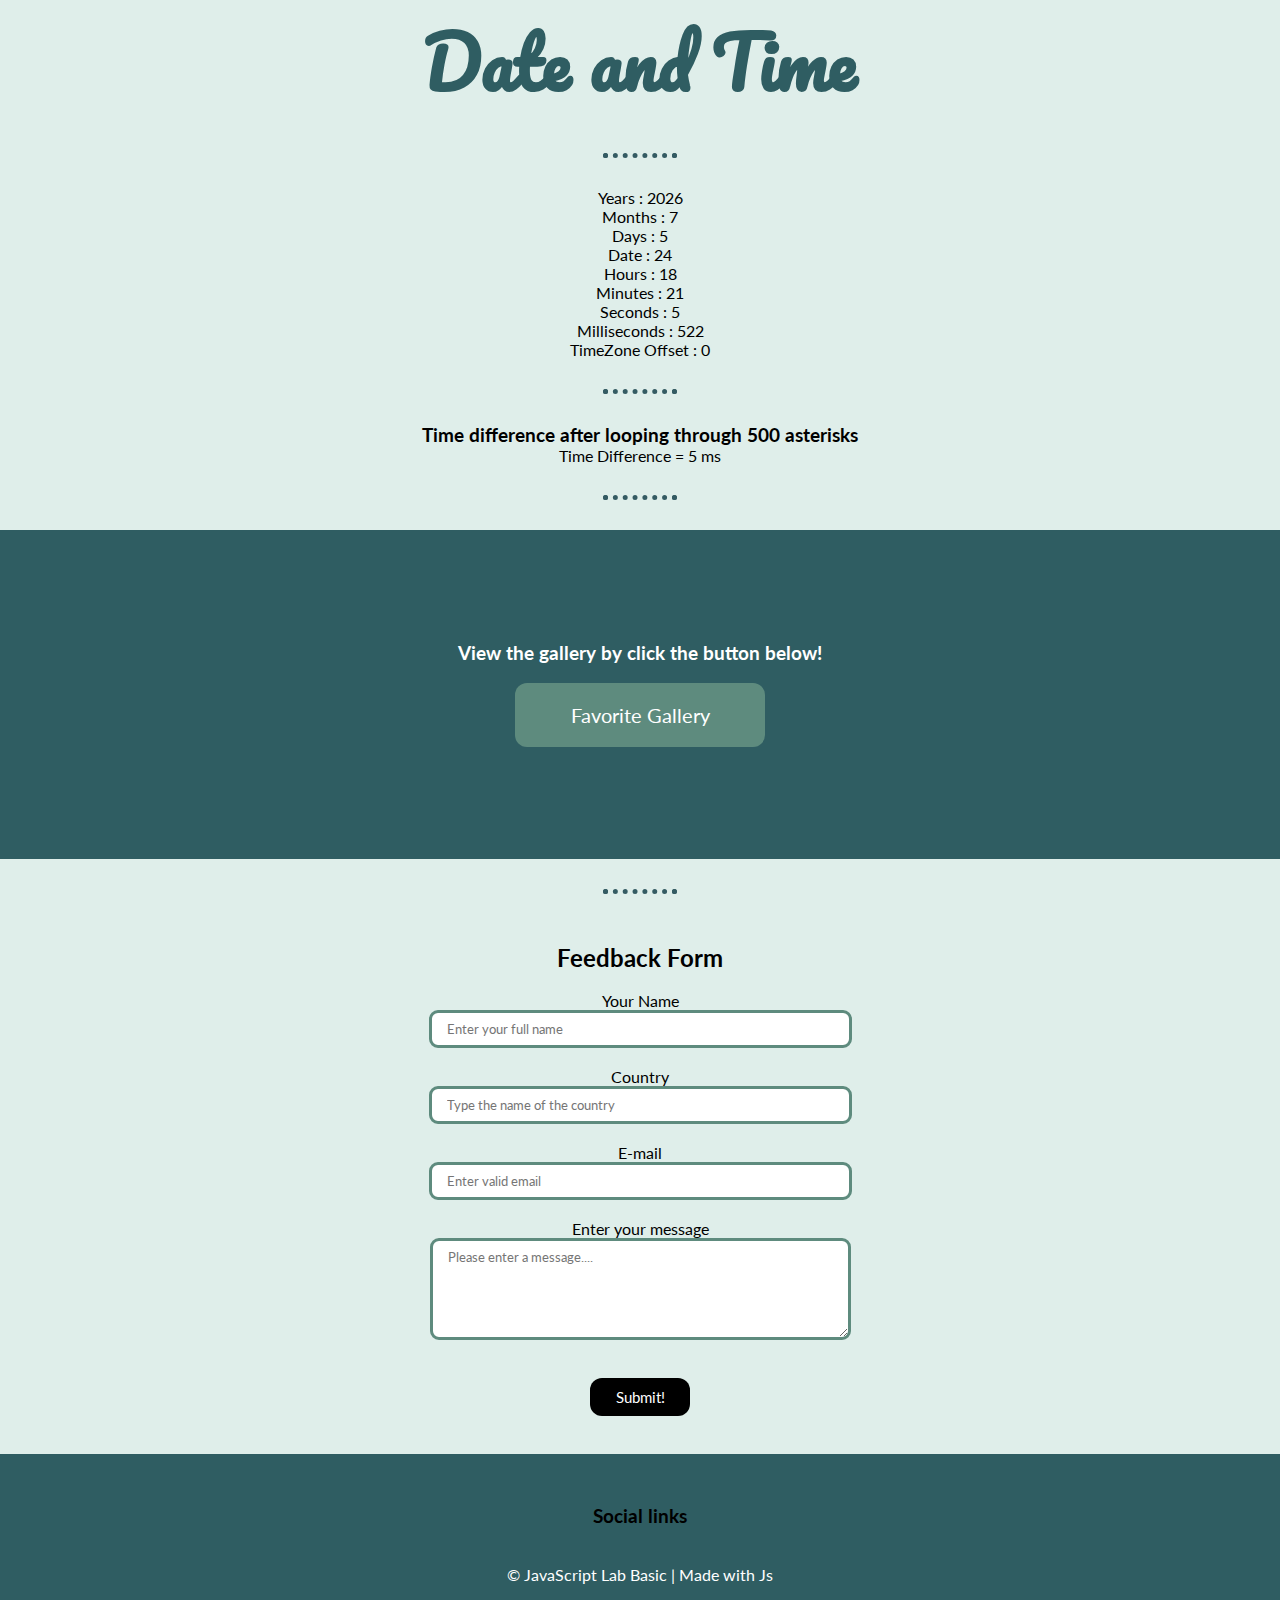
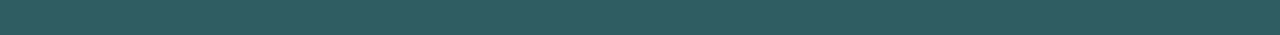
<file: index.html>
<!DOCTYPE xhtml>
<html lang="en">

<head>
  <meta charset="UTF-8">
  <meta http-equiv="X-UA-Compatible" content="IE=edge">
  <meta name="viewport" content="width=device-width, initial-scale=1.0">
  <link rel="stylesheet" href="css/styles.css">
  <link rel="preconnect" href="https://fonts.googleapis.com">
  <link rel="preconnect" href="https://fonts.gstatic.com" crossorigin>
  <link href="https://fonts.googleapis.com/css2?family=Lato:wght@700&display=swap" rel="stylesheet">
  <link rel="preconnect" href="https://fonts.googleapis.com">
  <link rel="preconnect" href="https://fonts.gstatic.com" crossorigin>
  <link rel='stylesheet' href='https://cdnjs.cloudflare.com/ajax/libs/font-awesome/5.9.0/css/all.min.css' integrity='sha512-q3eWabyZPc1XTCmF+8/LuE1ozpg5xxn7iO89yfSOd5/oKvyqLngoNGsx8jq92Y8eXJ/IRxQbEC+FGSYxtk2oiw==' crossorigin='anonymous' />
  <link href="https://fonts.googleapis.com/css2?family=Lato:wght@700&family=Pacifico&display=swap" rel="stylesheet">
  <title>JavaScript-Basic</title>
</head>

<body>

  <div class="container">
    <center>
      <h1>Date and Time</h1>
      <hr>
      <section>
        <span id="date-time"></span>
      </section>
    </center>
    <hr>
    <div id="timediff">
      <span id="pattern"></span>
      <center>
        <h3>Time difference after looping through 500 asterisks</h3>
        <span id="time-difference"></span>
      </center>
    </div>
    <hr>


    <center>
      <div>

        <section class="gallery">
          <center>
            <h3 style="color: white">View the gallery by click the button below!</h3>
          </center>
          <br>
          <a href="./gallery.html"><button class="btn" id="gal-btn">Favorite Gallery</button></a>
        </section>
      </div>
    </center>
    <hr>
    <br>
    <center>
      <section>


        <h2>Feedback Form</h2>
        <br>
        <form class="form-1" action="index.html" method="post" id="feedback">
          <div class="fib">
            <label for="Name">Your Name</label><br>
            <input type="text" name="Name" id="name" placeholder="Enter your full name" size = "50" required><br>
            <br>
            <label for="country">Country</label><br>
            <input type="text" name="Country" id="country" placeholder="Type the name of the country" size = "50"><br>
            <br>
            <label for="mail" >E-mail</label><br>


            <input type="email" name="E-mail" id="mail" placeholder="Enter valid email" size = "50" required><br>
            <br>


          </div>
          <label for="feedback-form">Enter your message</label><br>

          <textarea name="Your Feedback message" id="feedback" rows="5" cols="50" placeholder="Please enter a message...."></textarea>
        </form>
        <br>
        <br>
        <button type="submit" class="submit-btn" id="submit-btn" name="button">Submit!</button>
      </section>
      <br>
      <br>
    </center>
  </div>
  <script src="./script.js"></script>
</body>



<footer id="footer" class="foot">
  <h3>Social links</h3>
  <br>
  <a href="https://www.instagram.com/chavanrenders/">
    <i class="social fab fa-instagram fa-2x"></i></a>
  <a href="https://github.com/abhishekchavannn">
    <i class="social fab fa-github fa-2x"></i></a>
  <a href="https://www.linkedin.com/in/abhishekchavannn123/">
     <i class="social fab fa-linkedin-in fa-2x"></i></a>
  <a href="https://twitter.com/"
   <i class="social fab fa-twitter fa-2x" style="text-decoration: none"></i></a>
  <p style="color: white">© JavaScript Lab Basic | Made with Js</p>
</footer>


</html>
</file>
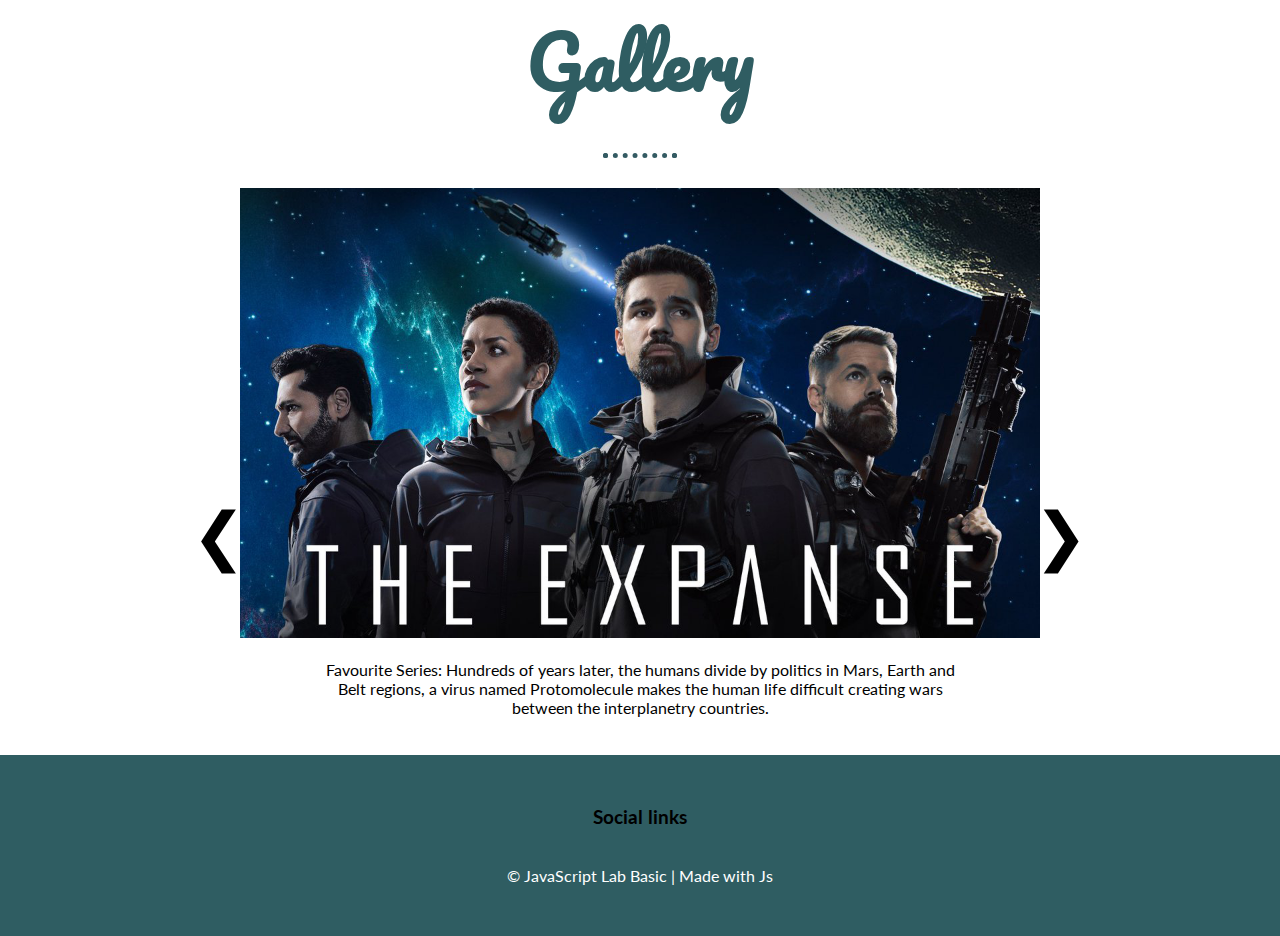
<file: gallery.html>
<!DOCTYPE html>
<html lang="en">

<head>
  <meta charset="UTF-8">
  <meta http-equiv="X-UA-Compatible" content="IE=edge">
  <meta name="viewport" content="width=device-width, initial-scale=1.0">
  <link rel="stylesheet" href="css/gallerycss.css">
  <link rel="preconnect" href="https://fonts.googleapis.com">
  <link rel="preconnect" href="https://fonts.gstatic.com" crossorigin>
  <link href="https://fonts.googleapis.com/css2?family=Lato:wght@700&display=swap" rel="stylesheet">
  <link rel="preconnect" href="https://fonts.googleapis.com">
  <link rel="preconnect" href="https://fonts.gstatic.com" crossorigin>
  <link href="https://fonts.googleapis.com/css2?family=Lato:wght@700&family=Pacifico&display=swap" rel="stylesheet">
  <link rel='stylesheet' href='https://cdnjs.cloudflare.com/ajax/libs/font-awesome/5.9.0/css/all.min.css' integrity='sha512-q3eWabyZPc1XTCmF+8/LuE1ozpg5xxn7iO89yfSOd5/oKvyqLngoNGsx8jq92Y8eXJ/IRxQbEC+FGSYxtk2oiw==' crossorigin='anonymous' />
  <title>Gallery</title>
</head>

<body>
  <center>
    <h1>Gallery</h1>
  </center>
  <hr>

  <div class="favs">

  <center><img src="./images/expanse.png" alt="series-img" id="image-car" width="800" height="450" class = "image">
    <br>
    <br>
    <div class="cap" id="caption-car">Caption</div>
  </div></center>
  <a class="back" id="back">&#10094;</a>
  <a class="front" id = "next">&#10095;</a>
  <br>
  <br>
  <script src="./galleryJs.js"></script>
</body>




<footer id="footer" class="foot">
  <h3>Social links</h3>
  <br>
  <a href="https://www.instagram.com/chavanrenders/">
    <i class="social fab fa-instagram fa-2x"></i></a>
  <a href="https://github.com/abhishekchavannn">
    <i class="social fab fa-github fa-2x"></i></a>
  <a href="https://www.linkedin.com/in/abhishekchavannn123/">
     <i class="social fab fa-linkedin-in fa-2x"></i></a>
  <a href="https://twitter.com/"
   <i class="social fab fa-twitter fa-2x"></i></a>
  <p style="color: white">© JavaScript Lab Basic | Made with Js</p>
</footer>




</html>
</file>
<file: css/styles.css>
* {
  margin: 0;
  padding: 0;
  font-family: 'Lato', sans-serif;
}

body
{
  background-color: #DFEEEA;
}
hr {
  border: dotted #345B63;
  border-width: thick;
  border-bottom: none;
  width: 5%;
  margin: 30px auto;
}
h1
{
  font-family: 'Pacifico', cursive;
  font-size: 70px;
  color: #2F5D62;
}
h2
{
  font-family: 'Lato', sans-serif;
}


.btn
{
  background-color: #5E8B7E;
  border: none;
  width: 250px;
  text-align: center;
  text-decoration: none;
  font-size: 20px;
  display: inline-block;
  padding: 20px 30px;
  border-radius: 12px;
  color: white;
  transition-duration: 0.4s;

}
.btn:hover{
  background-color: white;
  color: black;
  box-shadow: 0 12px 16px 0 rgba(0,0,0,0.24), 0 17px 50px 0 rgba(0,0,0,0.19);
}
.submit-btn
{
  background-color: #000000;
  border: none;
  width: 100px;
  text-align: center;
  text-decoration: none;
  font-size: 15px;
  display: inline-block;
  padding: 10px 10px;
  border-radius: 12px;
  color: white;
  transition-duration: 0.4s;
}
.submit-btn:hover{
  background-color: white;
  color: black;
  box-shadow: 0 12px 16px 0 rgba(0,0,0,0.24), 0 17px 50px 0 rgba(0,0,0,0.19);
}



.gallery
{
  padding: 7rem;
  background: #2F5D62;
}
textarea, input[type=text], select {
  border: 3px solid  #5E8B7E;
  border-radius: 9px;
  padding: 8px 15px;
  display: inline-block;
  box-sizing: border-box;
}
input[type = email]
{
  border: 3px solid  #5E8B7E;
  border-radius: 9px;
  padding: 8px 15px;
  display: inline-block;
  box-sizing: border-box;
}
#footer {
  padding: 4% 13%;
  text-align: center;
}
.foot {
  background-color: #2F5D62;
}
.social {
  padding: 20px 10px;
  color: white;
}

.social:hover {
  color: #A7C4BC;
}
</file>
<file: css/gallerycss.css>
*{
  margin: 0;
  padding: 0;
  font-family: 'Lato', sans-serif;
}
h1
{
  font-family: 'Pacifico', cursive;
  font-size: 70px;
  color: #2F5D62;
}
hr {
  border: dotted #345B63;
  border-width: thick;
  border-bottom: none;
  width: 5%;
  margin: 30px auto;
}
a{
cursor: pointer;

user-select: none;
transition-duration: 0.4s;
}

a:hover
{
  color: #2F5D62;
}
.back{
font-size: 4rem;
left: 15%;
top: 55%;
position: absolute;
}

.front
{  font-size: 4rem;
  right: 15%;
  top: 55%;
  position: absolute;
}
.cap
{
width: 50%;
text-align: center;
font-family: 'Lato',cursive;
}
#footer {
  padding: 4% 13%;
  text-align: center;
}
.foot {
  background-color: #2F5D62;
}
image
{
  transition-duration: 4s;
}
image:hover
{
  box-shadow: 5px 10px 20px black;
  transition: 0.5s ease-in-out;
}
.social {
  padding: 20px 10px;
  color: white;
}

.social:hover {
  color: #A7C4BC;
}
</file>
